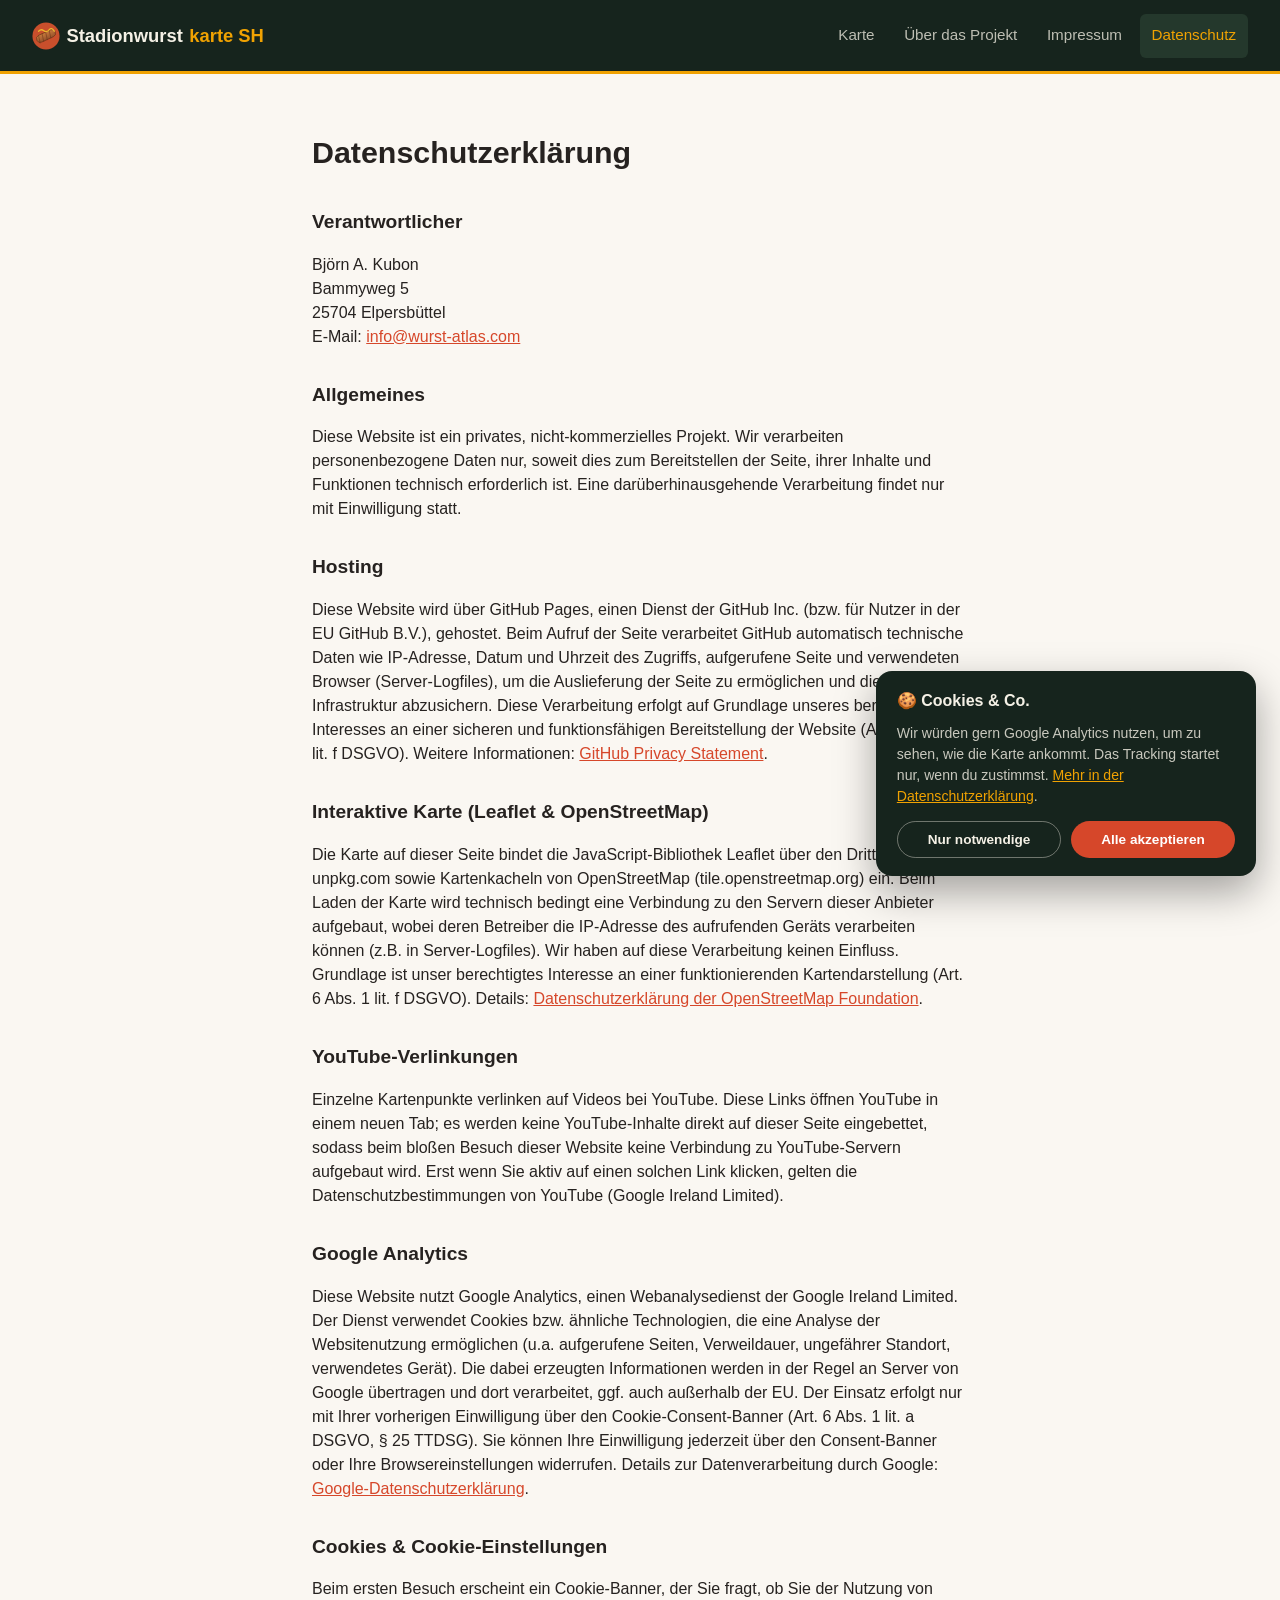
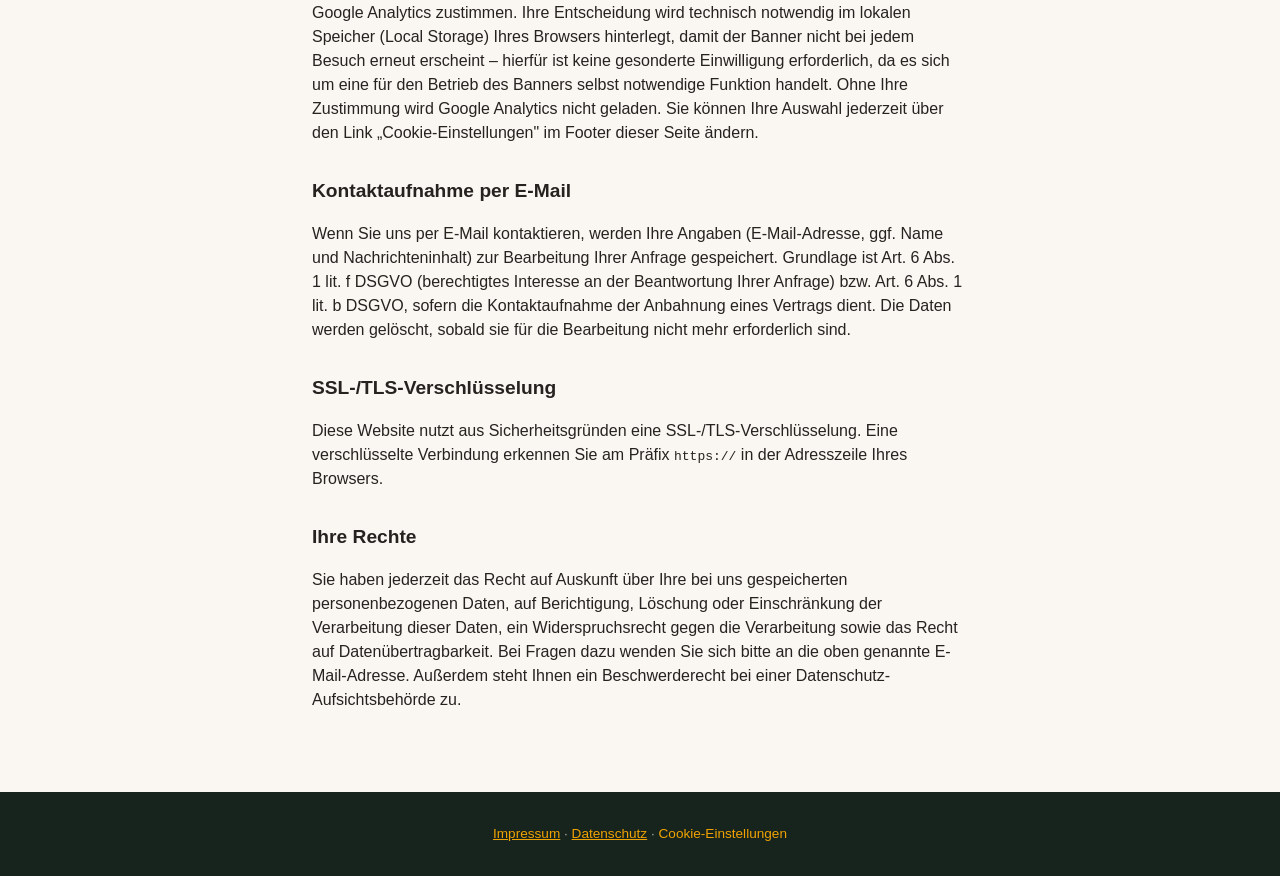
<file: datenschutz.html>
<!DOCTYPE html>
<html lang="de">
<head>
  <meta charset="UTF-8" />
  <meta name="viewport" content="width=device-width, initial-scale=1.0, viewport-fit=cover" />
  <meta name="theme-color" content="#16241d" />
  <title>Datenschutz | Stadionwurstkarte SH</title>
  <meta name="description" content="Datenschutzerklärung der Stadionwurstkarte SH." />
  <meta name="robots" content="noindex, follow" />
  <link rel="canonical" href="https://wurst-atlas.com/datenschutz.html" />
  <link rel="icon" type="image/svg+xml" href="assets/logo.svg" />
  <link rel="stylesheet" href="css/style.css" />
</head>
<body>
  <header class="site-header">
    <a class="site-logo" href="index.html">
      <img src="assets/logo.svg" alt="" class="site-logo-icon" />
      Stadionwurst<span>karte SH</span>
    </a>
    <button class="nav-toggle" type="button" aria-expanded="false" aria-controls="site-nav" aria-label="Menü">
      <span class="nav-toggle-icon" aria-hidden="true"></span>
    </button>
    <nav class="site-nav" id="site-nav">
      <a href="index.html">Karte</a>
      <a href="ueber.html">Über das Projekt</a>
      <a href="impressum.html">Impressum</a>
      <a href="datenschutz.html" aria-current="page">Datenschutz</a>
    </nav>
  </header>

  <main class="page-content">
    <h1>Datenschutzerklärung</h1>

    <h2>Verantwortlicher</h2>
    <p>
      Björn A. Kubon<br />
      Bammyweg 5<br />
      25704 Elpersbüttel<br />
      E-Mail: <a href="mailto:info@wurst-atlas.com">info@wurst-atlas.com</a>
    </p>

    <h2>Allgemeines</h2>
    <p>
      Diese Website ist ein privates, nicht-kommerzielles Projekt. Wir verarbeiten personenbezogene
      Daten nur, soweit dies zum Bereitstellen der Seite, ihrer Inhalte und Funktionen technisch
      erforderlich ist. Eine darüberhinausgehende Verarbeitung findet nur mit Einwilligung statt.
    </p>

    <h2>Hosting</h2>
    <p>
      Diese Website wird über GitHub Pages, einen Dienst der GitHub Inc. (bzw. für Nutzer in der EU
      GitHub B.V.), gehostet. Beim Aufruf der Seite verarbeitet GitHub automatisch technische Daten
      wie IP-Adresse, Datum und Uhrzeit des Zugriffs, aufgerufene Seite und verwendeten Browser
      (Server-Logfiles), um die Auslieferung der Seite zu ermöglichen und die Infrastruktur
      abzusichern. Diese Verarbeitung erfolgt auf Grundlage unseres berechtigten Interesses an einer
      sicheren und funktionsfähigen Bereitstellung der Website (Art. 6 Abs. 1 lit. f DSGVO).
      Weitere Informationen: <a href="https://docs.github.com/site-policy/privacy-policies/github-general-privacy-statement" target="_blank" rel="noopener">GitHub Privacy Statement</a>.
    </p>

    <h2>Interaktive Karte (Leaflet &amp; OpenStreetMap)</h2>
    <p>
      Die Karte auf dieser Seite bindet die JavaScript-Bibliothek Leaflet über den Drittanbieter
      unpkg.com sowie Kartenkacheln von OpenStreetMap (tile.openstreetmap.org) ein. Beim Laden der
      Karte wird technisch bedingt eine Verbindung zu den Servern dieser Anbieter aufgebaut, wobei
      deren Betreiber die IP-Adresse des aufrufenden Geräts verarbeiten können (z.B. in
      Server-Logfiles). Wir haben auf diese Verarbeitung keinen Einfluss. Grundlage ist unser
      berechtigtes Interesse an einer funktionierenden Kartendarstellung (Art. 6 Abs. 1 lit. f
      DSGVO). Details: <a href="https://osmfoundation.org/wiki/Privacy_Policy" target="_blank" rel="noopener">Datenschutzerklärung der OpenStreetMap Foundation</a>.
    </p>

    <h2>YouTube-Verlinkungen</h2>
    <p>
      Einzelne Kartenpunkte verlinken auf Videos bei YouTube. Diese Links öffnen YouTube in einem
      neuen Tab; es werden keine YouTube-Inhalte direkt auf dieser Seite eingebettet, sodass beim
      bloßen Besuch dieser Website keine Verbindung zu YouTube-Servern aufgebaut wird. Erst wenn Sie
      aktiv auf einen solchen Link klicken, gelten die Datenschutzbestimmungen von YouTube
      (Google Ireland Limited).
    </p>

    <h2>Google Analytics</h2>
    <p>
      Diese Website nutzt Google Analytics, einen Webanalysedienst der Google Ireland Limited. Der
      Dienst verwendet Cookies bzw. ähnliche Technologien, die eine Analyse der Websitenutzung
      ermöglichen (u.a. aufgerufene Seiten, Verweildauer, ungefährer Standort, verwendetes Gerät).
      Die dabei erzeugten Informationen werden in der Regel an Server von Google übertragen und dort
      verarbeitet, ggf. auch außerhalb der EU. Der Einsatz erfolgt nur mit Ihrer vorherigen
      Einwilligung über den Cookie-Consent-Banner (Art. 6 Abs. 1 lit. a DSGVO, § 25 TTDSG). Sie
      können Ihre Einwilligung jederzeit über den Consent-Banner oder Ihre Browsereinstellungen
      widerrufen. Details zur Datenverarbeitung durch Google:
      <a href="https://policies.google.com/privacy" target="_blank" rel="noopener">Google-Datenschutzerklärung</a>.
    </p>

    <h2>Cookies &amp; Cookie-Einstellungen</h2>
    <p>
      Beim ersten Besuch erscheint ein Cookie-Banner, der Sie fragt, ob Sie der Nutzung von Google
      Analytics zustimmen. Ihre Entscheidung wird technisch notwendig im lokalen Speicher (Local
      Storage) Ihres Browsers hinterlegt, damit der Banner nicht bei jedem Besuch erneut erscheint –
      hierfür ist keine gesonderte Einwilligung erforderlich, da es sich um eine für den Betrieb des
      Banners selbst notwendige Funktion handelt. Ohne Ihre Zustimmung wird Google Analytics nicht
      geladen. Sie können Ihre Auswahl jederzeit über den Link „Cookie-Einstellungen" im Footer
      dieser Seite ändern.
    </p>

    <h2>Kontaktaufnahme per E-Mail</h2>
    <p>
      Wenn Sie uns per E-Mail kontaktieren, werden Ihre Angaben (E-Mail-Adresse, ggf. Name und
      Nachrichteninhalt) zur Bearbeitung Ihrer Anfrage gespeichert. Grundlage ist Art. 6 Abs. 1 lit.
      f DSGVO (berechtigtes Interesse an der Beantwortung Ihrer Anfrage) bzw. Art. 6 Abs. 1 lit. b
      DSGVO, sofern die Kontaktaufnahme der Anbahnung eines Vertrags dient. Die Daten werden
      gelöscht, sobald sie für die Bearbeitung nicht mehr erforderlich sind.
    </p>

    <h2>SSL-/TLS-Verschlüsselung</h2>
    <p>
      Diese Website nutzt aus Sicherheitsgründen eine SSL-/TLS-Verschlüsselung. Eine verschlüsselte
      Verbindung erkennen Sie am Präfix <code>https://</code> in der Adresszeile Ihres Browsers.
    </p>

    <h2>Ihre Rechte</h2>
    <p>
      Sie haben jederzeit das Recht auf Auskunft über Ihre bei uns gespeicherten personenbezogenen
      Daten, auf Berichtigung, Löschung oder Einschränkung der Verarbeitung dieser Daten, ein
      Widerspruchsrecht gegen die Verarbeitung sowie das Recht auf Datenübertragbarkeit. Bei Fragen
      dazu wenden Sie sich bitte an die oben genannte E-Mail-Adresse. Außerdem steht Ihnen ein
      Beschwerderecht bei einer Datenschutz-Aufsichtsbehörde zu.
    </p>
  </main>

  <footer class="site-footer">
    <a href="impressum.html">Impressum</a> · <a href="datenschutz.html">Datenschutz</a> ·
    <button type="button" id="cookie-einstellungen-link" class="footer-link-button">Cookie-Einstellungen</button>
  </footer>

  <script src="js/nav.js"></script>
  <script src="js/cookie-consent.js"></script>
</body>
</html>
</file>
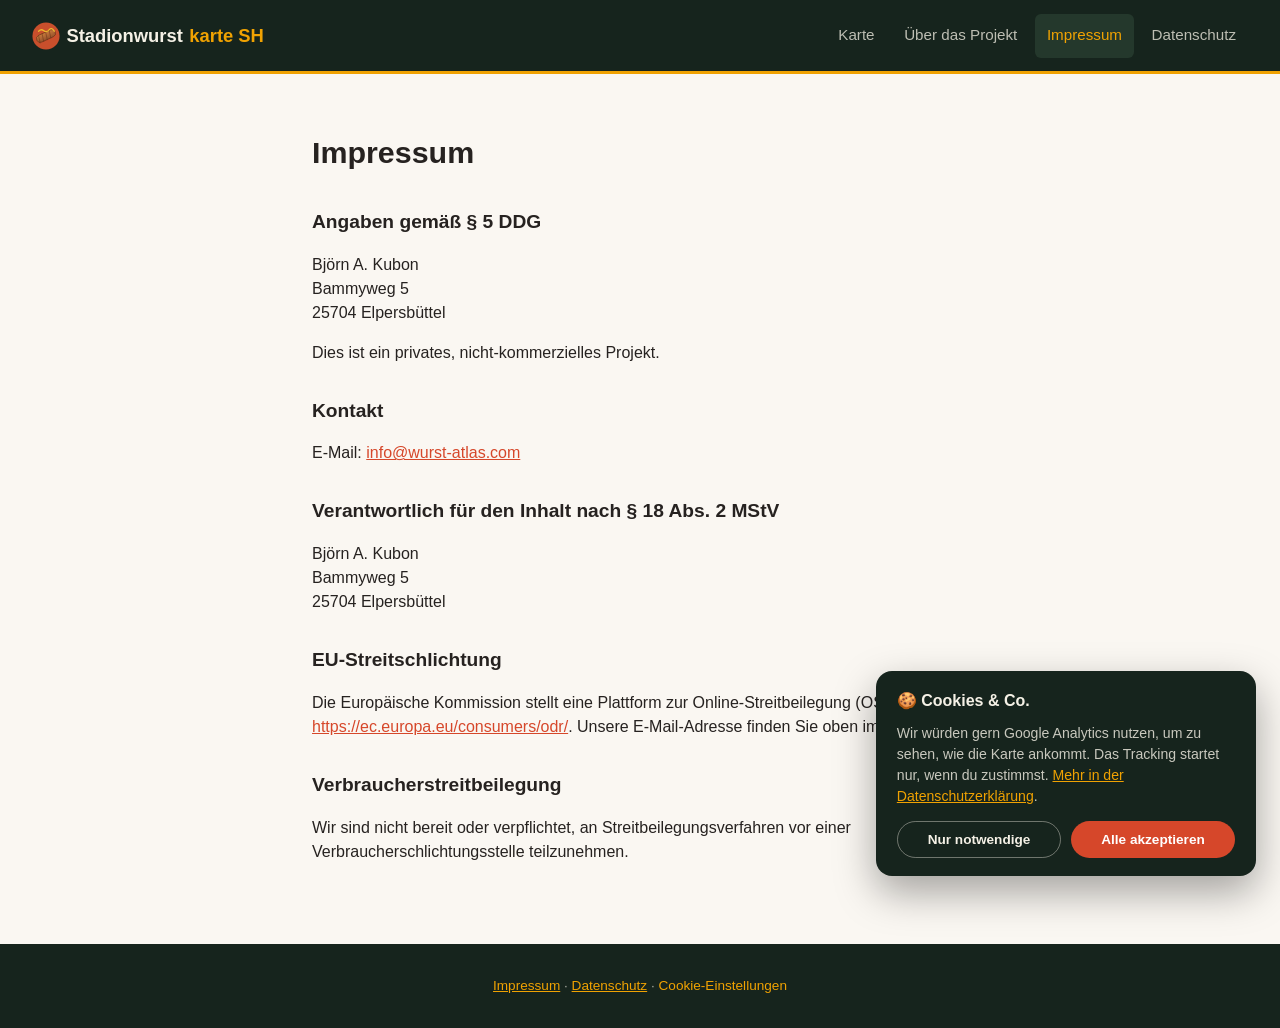
<file: impressum.html>
<!DOCTYPE html>
<html lang="de">
<head>
  <meta charset="UTF-8" />
  <meta name="viewport" content="width=device-width, initial-scale=1.0, viewport-fit=cover" />
  <meta name="theme-color" content="#16241d" />
  <title>Impressum | Stadionwurstkarte SH</title>
  <meta name="description" content="Impressum und Anbieterkennzeichnung der Stadionwurstkarte SH." />
  <meta name="robots" content="noindex, follow" />
  <link rel="canonical" href="https://wurst-atlas.com/impressum.html" />
  <link rel="icon" type="image/svg+xml" href="assets/logo.svg" />
  <link rel="stylesheet" href="css/style.css" />
</head>
<body>
  <header class="site-header">
    <a class="site-logo" href="index.html">
      <img src="assets/logo.svg" alt="" class="site-logo-icon" />
      Stadionwurst<span>karte SH</span>
    </a>
    <button class="nav-toggle" type="button" aria-expanded="false" aria-controls="site-nav" aria-label="Menü">
      <span class="nav-toggle-icon" aria-hidden="true"></span>
    </button>
    <nav class="site-nav" id="site-nav">
      <a href="index.html">Karte</a>
      <a href="ueber.html">Über das Projekt</a>
      <a href="impressum.html" aria-current="page">Impressum</a>
      <a href="datenschutz.html">Datenschutz</a>
    </nav>
  </header>

  <main class="page-content">
    <h1>Impressum</h1>

    <h2>Angaben gemäß § 5 DDG</h2>
    <p>
      Björn A. Kubon<br />
      Bammyweg 5<br />
      25704 Elpersbüttel
    </p>
    <p>
      Dies ist ein privates, nicht-kommerzielles Projekt.
    </p>

    <h2>Kontakt</h2>
    <p>
      E-Mail: <a href="mailto:info@wurst-atlas.com">info@wurst-atlas.com</a>
    </p>

    <h2>Verantwortlich für den Inhalt nach § 18 Abs. 2 MStV</h2>
    <p>
      Björn A. Kubon<br />
      Bammyweg 5<br />
      25704 Elpersbüttel
    </p>

    <h2>EU-Streitschlichtung</h2>
    <p>
      Die Europäische Kommission stellt eine Plattform zur Online-Streitbeilegung (OS) bereit:
      <a href="https://ec.europa.eu/consumers/odr/" target="_blank" rel="noopener">https://ec.europa.eu/consumers/odr/</a>.
      Unsere E-Mail-Adresse finden Sie oben im Impressum.
    </p>

    <h2>Verbraucherstreitbeilegung</h2>
    <p>
      Wir sind nicht bereit oder verpflichtet, an Streitbeilegungsverfahren vor einer
      Verbraucherschlichtungsstelle teilzunehmen.
    </p>
  </main>

  <footer class="site-footer">
    <a href="impressum.html">Impressum</a> · <a href="datenschutz.html">Datenschutz</a> ·
    <button type="button" id="cookie-einstellungen-link" class="footer-link-button">Cookie-Einstellungen</button>
  </footer>

  <script src="js/nav.js"></script>
  <script src="js/cookie-consent.js"></script>
</body>
</html>
</file>
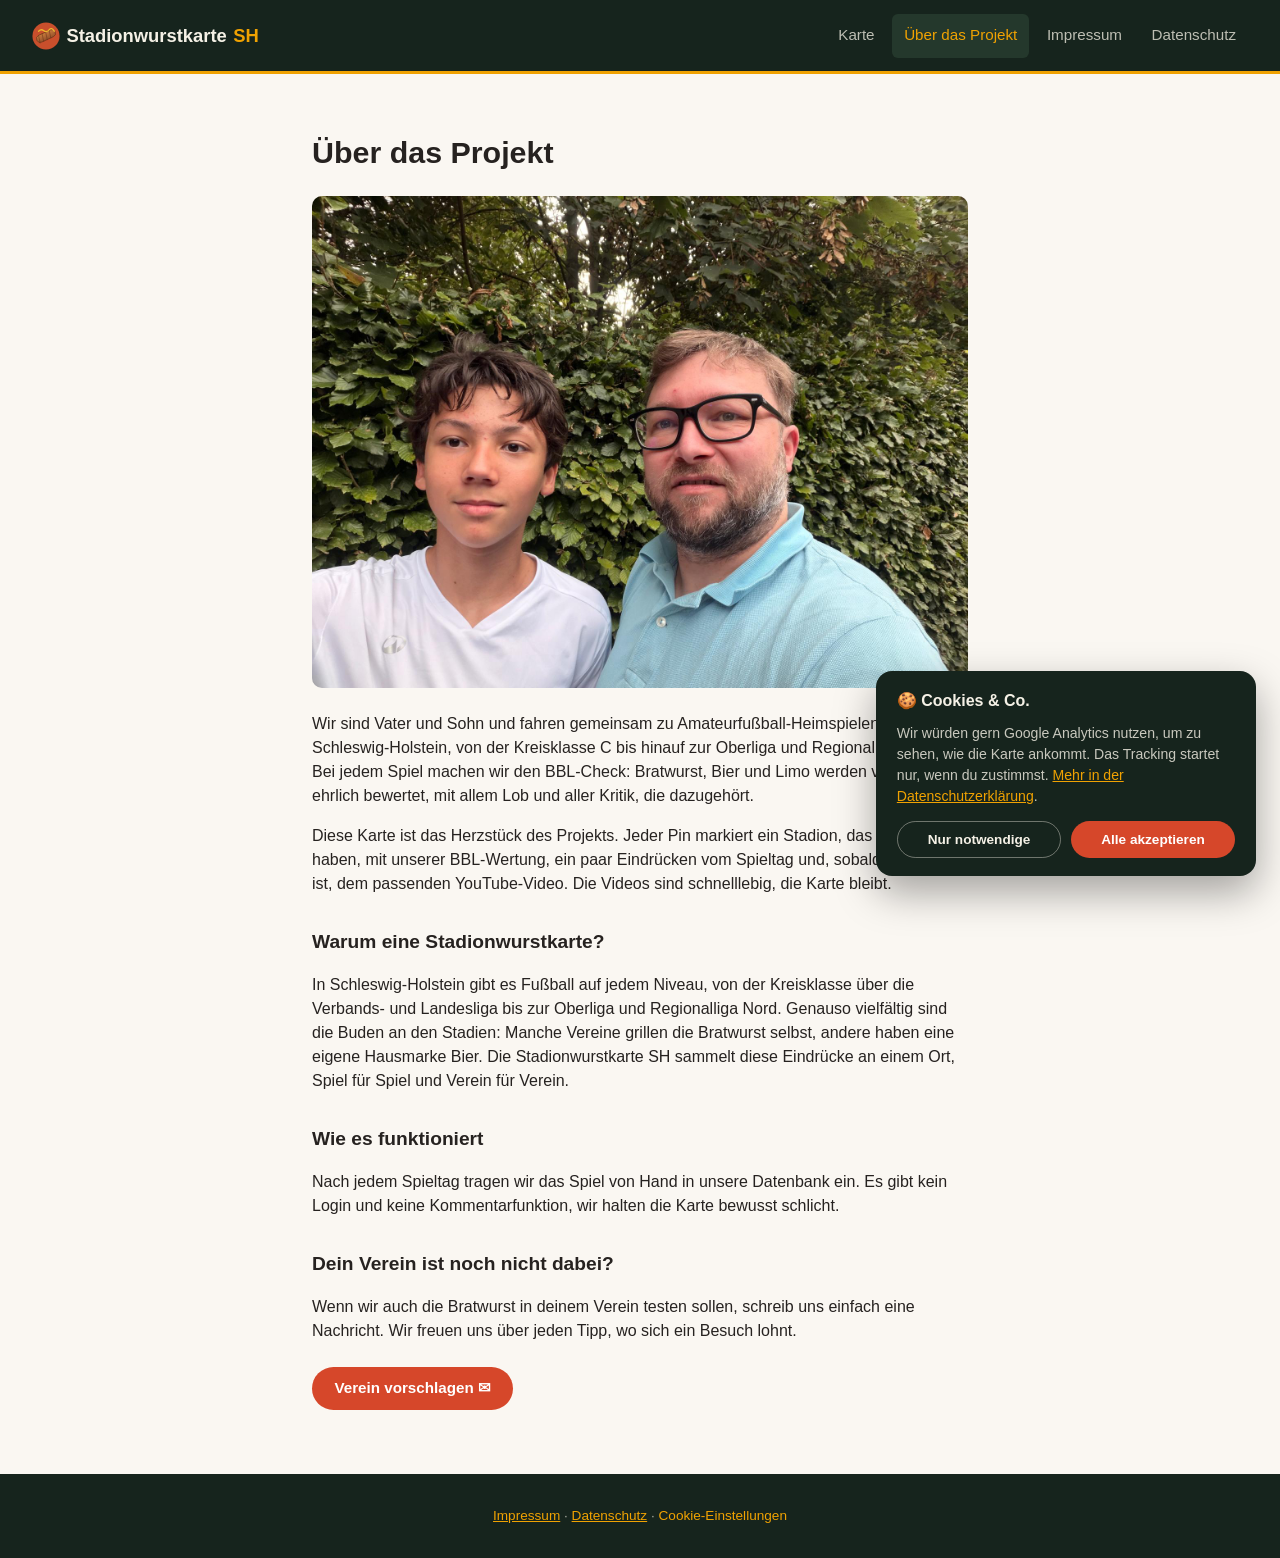
<file: ueber.html>
<!DOCTYPE html>
<html lang="de">
<head>
  <meta charset="UTF-8" />
  <meta name="viewport" content="width=device-width, initial-scale=1.0, viewport-fit=cover" />
  <meta name="theme-color" content="#16241d" />
  <title>Über das Projekt | Stadionwurstkarte SH</title>
  <meta name="description" content="Vater und Sohn auf Tour durch die Amateurfußball-Ligen Schleswig-Holsteins: Wie der BBL-Check aus Bratwurst, Bier und Limo entsteht und warum es diese Karte gibt." />
  <meta name="robots" content="index, follow" />
  <link rel="canonical" href="https://wurst-atlas.com/ueber.html" />

  <meta property="og:type" content="website" />
  <meta property="og:site_name" content="Stadionwurstkarte SH" />
  <meta property="og:title" content="Über das Projekt | Stadionwurstkarte SH" />
  <meta property="og:description" content="Vater und Sohn auf Tour durch die Amateurfußball-Ligen Schleswig-Holsteins: Wie der BBL-Check aus Bratwurst, Bier und Limo entsteht und warum es diese Karte gibt." />
  <meta property="og:url" content="https://wurst-atlas.com/ueber.html" />
  <meta property="og:image" content="https://wurst-atlas.com/assets/og-image.png" />
  <meta property="og:locale" content="de_DE" />

  <meta name="twitter:card" content="summary_large_image" />
  <meta name="twitter:title" content="Über das Projekt | Stadionwurstkarte SH" />
  <meta name="twitter:description" content="Vater und Sohn auf Tour durch die Amateurfußball-Ligen Schleswig-Holsteins." />
  <meta name="twitter:image" content="https://wurst-atlas.com/assets/og-image.png" />

  <link rel="icon" type="image/svg+xml" href="assets/logo.svg" />
  <link rel="stylesheet" href="css/style.css" />
</head>
<body>
  <header class="site-header">
    <a class="site-logo" href="index.html">
      <img src="assets/logo.svg" alt="" class="site-logo-icon" />
      Stadionwurstkarte <span>SH</span>
    </a>
    <button class="nav-toggle" type="button" aria-expanded="false" aria-controls="site-nav" aria-label="Menü">
      <span class="nav-toggle-icon" aria-hidden="true"></span>
    </button>
    <nav class="site-nav" id="site-nav">
      <a href="index.html">Karte</a>
      <a href="ueber.html" aria-current="page">Über das Projekt</a>
      <a href="impressum.html">Impressum</a>
      <a href="datenschutz.html">Datenschutz</a>
    </nav>
  </header>

  <main class="page-content">
    <h1>Über das Projekt</h1>

    <img
      class="page-image"
      src="assets/matti_bjoern.jpeg"
      alt="Matti und Björn vor einem Fußballstadion in Schleswig-Holstein"
    />

    <p>
      Wir sind Vater und Sohn und fahren gemeinsam zu Amateurfußball-Heimspielen quer durch
      Schleswig-Holstein, von der Kreisklasse C bis hinauf zur Oberliga und Regionalliga Nord.
      Bei jedem Spiel machen wir den BBL-Check: Bratwurst, Bier und Limo werden verkostet und
      ehrlich bewertet, mit allem Lob und aller Kritik, die dazugehört.
    </p>

    <p>
      Diese Karte ist das Herzstück des Projekts. Jeder Pin markiert ein Stadion, das wir
      besucht haben, mit unserer BBL-Wertung, ein paar Eindrücken vom Spieltag und, sobald es
      online ist, dem passenden YouTube-Video. Die Videos sind schnelllebig, die Karte bleibt.
    </p>

    <h2>Warum eine Stadionwurstkarte?</h2>
    <p>
      In Schleswig-Holstein gibt es Fußball auf jedem Niveau, von der Kreisklasse über die
      Verbands- und Landesliga bis zur Oberliga und Regionalliga Nord. Genauso vielfältig sind
      die Buden an den Stadien: Manche Vereine grillen die Bratwurst selbst, andere haben eine
      eigene Hausmarke Bier. Die Stadionwurstkarte SH sammelt diese Eindrücke an einem Ort, Spiel
      für Spiel und Verein für Verein.
    </p>

    <h2>Wie es funktioniert</h2>
    <p>
      Nach jedem Spieltag tragen wir das Spiel von Hand in unsere Datenbank ein. Es gibt kein
      Login und keine Kommentarfunktion, wir halten die Karte bewusst schlicht.
    </p>

    <h2>Dein Verein ist noch nicht dabei?</h2>
    <p>
      Wenn wir auch die Bratwurst in deinem Verein testen sollen, schreib uns einfach eine
      Nachricht. Wir freuen uns über jeden Tipp, wo sich ein Besuch lohnt.
    </p>
    <a class="cta-button" href="mailto:info@wurst-atlas.com">Verein vorschlagen ✉</a>
  </main>

  <footer class="site-footer">
    <a href="impressum.html">Impressum</a> · <a href="datenschutz.html">Datenschutz</a> ·
    <button type="button" id="cookie-einstellungen-link" class="footer-link-button">Cookie-Einstellungen</button>
  </footer>

  <script src="js/nav.js"></script>
  <script src="js/cookie-consent.js"></script>
</body>
</html>
</file>
<file: css/style.css>
:root {
  --color-bg: #faf7f2;
  --color-text: #262220;
  --color-text-muted: #6b625c;
  --color-border: #e4ddd3;
  --color-surface: #ffffff;

  /* Stadion bei Nacht: dunkles Grün-Schwarz für Header/Footer */
  --color-ink: #16241d;
  --color-ink-light: #24382c;
  --color-cream: #f5f1e6;

  /* Bratwurst */
  --color-accent: #d6472a;
  --color-accent-dark: #ac371f;
  /* Bier */
  --color-gold: #f0a202;
  --color-gold-dark: #c98400;
  /* Rasen */
  --color-pitch: #2f8f5b;
  --color-pitch-dark: #1f6b45;

  --font-base: -apple-system, BlinkMacSystemFont, "Segoe UI", Roboto, Helvetica, Arial, sans-serif;
  --cookie-banner-hoehe: 0px;
}

* {
  box-sizing: border-box;
}

html {
  -webkit-text-size-adjust: 100%;
  text-size-adjust: 100%;
}

html,
body {
  margin: 0;
  padding: 0;
}

body {
  font-family: var(--font-base);
  color: var(--color-text);
  background: var(--color-bg);
  line-height: 1.5;
  display: flex;
  flex-direction: column;
  min-height: 100vh;
}

body.lightbox-aktiv {
  overflow: hidden;
}

@media (prefers-reduced-motion: reduce) {
  * {
    animation-duration: 0.01ms !important;
    animation-iteration-count: 1 !important;
    transition-duration: 0.01ms !important;
    scroll-behavior: auto !important;
  }
}

a {
  color: var(--color-accent);
}

a:hover {
  color: var(--color-accent-dark);
}

/* Header */
.site-header {
  display: flex;
  align-items: center;
  justify-content: space-between;
  flex-wrap: wrap;
  gap: 0.75rem 1rem;
  padding: 0.55rem max(1.25rem, env(safe-area-inset-right)) 0.55rem max(1.25rem, env(safe-area-inset-left));
  padding-top: max(0.55rem, env(safe-area-inset-top));
  background: var(--color-ink);
  border-bottom: 3px solid var(--color-gold);
  position: sticky;
  top: 0;
  z-index: 1000;
}

.site-logo {
  display: inline-flex;
  align-items: center;
  gap: 0.4rem;
  font-weight: 700;
  font-size: clamp(1rem, 0.9rem + 1vw, 1.15rem);
  text-decoration: none;
  color: var(--color-cream);
  white-space: nowrap;
}

.site-logo-icon {
  width: 28px;
  height: 28px;
  flex-shrink: 0;
}

.site-logo span {
  color: var(--color-gold);
}

.site-nav {
  display: flex;
  gap: 0.35rem;
  flex-wrap: wrap;
}

.site-nav a {
  display: inline-flex;
  align-items: center;
  min-height: 44px;
  text-decoration: none;
  color: rgba(245, 241, 230, 0.75);
  font-size: 0.95rem;
  padding: 0.3rem 0.75rem;
  border-radius: 6px;
}

.site-nav a:hover,
.site-nav a[aria-current="page"] {
  color: var(--color-gold);
  background: var(--color-ink-light);
}

/* Burger-Button: nur auf schmalen Screens sichtbar */
.nav-toggle {
  display: none;
  align-items: center;
  justify-content: center;
  width: 44px;
  height: 44px;
  padding: 0;
  border: none;
  border-radius: 6px;
  background: transparent;
  cursor: pointer;
}

.nav-toggle:hover {
  background: var(--color-ink-light);
}

.nav-toggle-icon,
.nav-toggle-icon::before,
.nav-toggle-icon::after {
  width: 22px;
  height: 2px;
  border-radius: 2px;
  background: var(--color-cream);
}

.nav-toggle-icon {
  position: relative;
  display: block;
}

.nav-toggle-icon::before,
.nav-toggle-icon::after {
  content: "";
  position: absolute;
  left: 0;
  transition: transform 0.2s ease, opacity 0.2s ease, top 0.2s ease;
}

.nav-toggle-icon::before {
  top: -7px;
}

.nav-toggle-icon::after {
  top: 7px;
}

.nav-toggle[aria-expanded="true"] .nav-toggle-icon {
  background: transparent;
}

.nav-toggle[aria-expanded="true"] .nav-toggle-icon::before {
  top: 0;
  transform: rotate(45deg);
}

.nav-toggle[aria-expanded="true"] .nav-toggle-icon::after {
  top: 0;
  transform: rotate(-45deg);
}

@media (max-width: 560px) {
  .nav-toggle {
    display: inline-flex;
  }

  .site-nav {
    display: none;
    position: absolute;
    top: 100%;
    left: 0;
    right: 0;
    flex-direction: column;
    flex-wrap: nowrap;
    gap: 0;
    padding: 0.5rem max(1.25rem, env(safe-area-inset-left)) max(0.5rem, env(safe-area-inset-bottom));
    background: var(--color-ink);
    border-bottom: 3px solid var(--color-gold);
    box-shadow: 0 12px 20px rgba(0, 0, 0, 0.25);
  }

  .site-nav.ist-offen {
    display: flex;
  }

  .site-nav a {
    width: 100%;
    justify-content: flex-start;
    min-height: 48px;
  }
}

/* Intro */
.intro {
  max-width: 780px;
  margin: 0.75rem auto 0;
  padding: 0 1.25rem;
  text-align: center;
}

.intro h1 {
  font-size: clamp(1.2rem, 1rem + 2vw, 2rem);
  margin: 0 0 0.35rem;
}

.intro-text {
  color: var(--color-text-muted);
  font-size: clamp(0.95rem, 0.88rem + 0.4vw, 1.05rem);
  margin: 0;
}

/* Kurzfassung ist der mobile Standard, die ausführliche Fassung blendet erst ab Tablet-Breite
   ein (siehe @media (min-width: 600px) weiter unten) – spart auf schmalen Screens Platz
   oberhalb der Karte. */
.intro-text--lang {
  display: none;
}

/* Map */
.map-wrapper {
  position: relative;
  z-index: 1;
  flex: 1 1 auto;
  min-height: 70vh;
  margin: 0.75rem 0 0;
}

#karte {
  width: 100%;
  height: 100%;
  min-height: 70vh;
  background: #e8e4dc;
}

/* Solange der Cookie-Banner sichtbar ist, wird die Karte um seine Höhe verkleinert – sonst
   überlagert das fixierte Banner Pins am unteren Rand und fängt deren Taps ab (siehe
   js/cookie-consent.js, das dafür karte.invalidateSize() aufruft). */
body.cookie-banner-sichtbar .map-wrapper,
body.cookie-banner-sichtbar #karte {
  min-height: calc(70vh - var(--cookie-banner-hoehe));
}

.empty-state {
  position: absolute;
  top: 1rem;
  left: 50%;
  transform: translateX(-50%);
  z-index: 900;
  background: var(--color-surface);
  border: 1px solid var(--color-border);
  border-left: 4px solid var(--color-gold);
  border-radius: 8px;
  padding: 0.75rem 1.25rem;
  box-shadow: 0 2px 8px rgba(0, 0, 0, 0.08);
  max-width: 90%;
  text-align: center;
  font-size: 0.95rem;
  color: var(--color-text-muted);
}

/* Popup content */
.popup-content {
  width: 100%;
  overflow-wrap: break-word;
  word-break: break-word;
}

.popup-top {
  display: flex;
  align-items: center;
  justify-content: space-between;
  flex-wrap: wrap;
  gap: 0.5rem;
}

.popup-team-name-row {
  display: flex;
  align-items: center;
  gap: 0.6rem;
  min-width: 0;
}

.popup-logo {
  width: 40px;
  height: 40px;
  border-radius: 50%;
  object-fit: contain;
  background: var(--color-bg);
  border: 1px solid var(--color-border);
  flex-shrink: 0;
}

.popup-logo-placeholder {
  display: flex;
  align-items: center;
  justify-content: center;
  font-weight: 700;
  font-size: 1.1rem;
  color: #fff;
  background: linear-gradient(135deg, var(--color-accent), var(--color-gold));
  border-color: transparent;
}

.popup-team-name-row h3 {
  margin: 0;
  font-size: 1.05rem;
  line-height: 1.25;
  min-width: 0;
}

.popup-content .popup-vs {
  margin: 0.1rem 0 0;
  font-size: 0.85rem;
  color: var(--color-text-muted);
}

.popup-content .popup-liga {
  color: var(--color-text-muted);
  font-size: 0.85rem;
  margin: 0.25rem 0 0;
}

.popup-content .popup-adresse {
  color: var(--color-text-muted);
  font-size: 0.85rem;
  margin: 0.1rem 0 0;
}

.popup-header {
  display: flex;
  align-items: flex-start;
  gap: 0.85rem;
  margin: 0.4rem 0 0;
  padding-bottom: 0.4rem;
  border-bottom: 1px solid var(--color-border);
}

.popup-identity {
  flex: 1 1 auto;
  min-width: 0;
}

.popup-side {
  flex-shrink: 0;
}

.popup-image-thumb-btn {
  display: block;
  width: 110px;
  height: 110px;
  padding: 0;
  border: 1px solid var(--color-border);
  border-radius: 8px;
  overflow: hidden;
  background: none;
  cursor: zoom-in;
}

.popup-image-thumb {
  display: block;
  width: 100%;
  height: 100%;
  object-fit: cover;
}

.popup-image-placeholder {
  display: flex;
  align-items: center;
  justify-content: center;
  background: var(--color-bg);
  border-style: dashed;
  font-size: 1.8rem;
  opacity: 0.6;
}

.popup-facts {
  display: flex;
  flex-wrap: wrap;
  gap: 0.25rem 1rem;
  margin: 0.35rem 0 0;
}

.popup-fact {
  display: inline-flex;
  align-items: baseline;
  gap: 0.35rem;
}

.popup-fact-label {
  font-size: 0.75rem;
  color: var(--color-text-muted);
}

.popup-fact-value {
  font-weight: 700;
  font-size: 0.9rem;
  color: var(--color-pitch-dark);
}

.popup-bbl {
  display: flex;
  flex-wrap: wrap;
  justify-content: center;
  gap: 1.5rem;
  margin: 0.5rem 0 0;
  font-size: 0.9rem;
}

.popup-bbl-item {
  display: flex;
  flex-direction: column;
  align-items: center;
}

.popup-bbl-label {
  font-size: 0.75rem;
  color: var(--color-text-muted);
}

.popup-bbl-dots {
  display: inline-flex;
  align-items: center;
  gap: 3px;
}

.popup-bbl-punkt {
  display: inline-block;
  width: 9px;
  height: 9px;
  border-radius: 50%;
  flex-shrink: 0;
  background: var(--color-border);
}

.popup-bbl-punkt-voll {
  background: currentColor;
}

.popup-bbl-punkt-halb {
  background: linear-gradient(to right, currentColor 50%, var(--color-border) 50%);
}

/* Ampelschema nach Bewertung: < 2.5 rot, < 4 gelb, ab 4 grün */
.popup-bbl-rot .popup-bbl-dots {
  color: var(--color-accent);
}

.popup-bbl-gelb .popup-bbl-dots {
  color: var(--color-gold-dark);
}

.popup-bbl-gruen .popup-bbl-dots {
  color: var(--color-pitch);
}

.popup-gesamt {
  display: inline-flex;
  align-items: center;
  gap: 0.5rem;
  margin: 0.3rem 0 0;
}

.popup-gesamt .popup-fact-label {
  font-weight: 700;
  color: var(--color-text);
}

.popup-content .popup-kommentar {
  font-size: 0.9rem;
  margin: 0.5rem 0 0;
}

.popup-video {
  display: inline-flex;
  align-items: center;
  flex-shrink: 0;
  padding: 0.35rem 0.8rem;
  border-radius: 999px;
  background: var(--color-accent);
  color: #fff;
  font-weight: 600;
  font-size: 0.8rem;
  text-decoration: none;
  white-space: nowrap;
}

.popup-video:hover {
  background: var(--color-accent-dark);
  color: #fff;
}

.popup-video-muted {
  background: none;
  padding: 0;
  color: var(--color-text-muted);
  font-weight: 500;
  font-size: 0.8rem;
}

/* Popup wächst seitlich vom Pin statt darüber */
.leaflet-popup.popup-card {
  margin-bottom: 0;
}

.leaflet-popup.popup-card .leaflet-popup-tip-container {
  display: none;
}

.leaflet-popup.popup-card .leaflet-popup-content-wrapper {
  position: relative;
  overflow: hidden;
}

.leaflet-popup.popup-card .leaflet-popup-content-wrapper::after {
  content: "";
  position: absolute;
  top: 0;
  left: 0;
  right: 0;
  height: 4px;
  background: linear-gradient(to right, var(--color-accent), var(--color-gold), var(--color-pitch));
}

.leaflet-popup.popup-card .leaflet-popup-close-button {
  top: 8px !important;
  right: 8px !important;
}

/* Kleiner Hinweis, dass sich der Popup-Inhalt scrollen lässt – sonst auf dem Handy nicht
   erkennbar. Verschwindet, sobald man zu scrollen anfängt (siehe scrollHinweisAktualisieren
   in karte.js). */
.popup-scroll-hinweis {
  position: absolute;
  left: 50%;
  bottom: 6px;
  transform: translateX(-50%);
  width: 26px;
  height: 26px;
  border-radius: 50%;
  display: flex;
  align-items: center;
  justify-content: center;
  background: var(--color-ink);
  color: var(--color-cream);
  font-size: 13px;
  line-height: 1;
  pointer-events: none;
  opacity: 0.9;
  transition: opacity 0.2s ease;
  animation: popup-scroll-bounce 1.4s ease-in-out infinite;
}

.popup-scroll-hinweis.ist-versteckt {
  opacity: 0;
}

@keyframes popup-scroll-bounce {
  0%,
  100% {
    transform: translateX(-50%) translateY(0);
  }
  50% {
    transform: translateX(-50%) translateY(4px);
  }
}

/* Generic content pages */
.page-content {
  max-width: 720px;
  margin: 0 auto;
  padding: 2rem 1.25rem 3rem;
  flex: 1 1 auto;
}

.page-content h1 {
  font-size: clamp(1.4rem, 1.1rem + 2vw, 1.9rem);
  margin-top: 0;
}

.page-content h2 {
  font-size: clamp(1.05rem, 0.95rem + 0.6vw, 1.2rem);
  margin-top: 2rem;
}

.page-content .todo {
  color: var(--color-accent);
  font-style: italic;
}

.placeholder-image {
  display: flex;
  flex-direction: column;
  align-items: center;
  justify-content: center;
  gap: 0.4rem;
  aspect-ratio: 16 / 9;
  width: 100%;
  margin: 1rem 0 1.5rem;
  border: 2px dashed var(--color-border);
  border-radius: 10px;
  background: var(--color-surface);
  color: var(--color-text-muted);
}

.placeholder-image-icon {
  font-size: 2rem;
  opacity: 0.6;
}

.placeholder-image-text {
  font-size: 0.9rem;
}

.page-image {
  display: block;
  width: 100%;
  height: auto;
  border-radius: 10px;
  margin: 1rem 0 1.5rem;
}

.cta-button {
  display: inline-flex;
  align-items: center;
  gap: 0.5rem;
  margin-top: 0.5rem;
  padding: 0.65rem 1.4rem;
  border-radius: 999px;
  background: var(--color-accent);
  color: #fff;
  font-weight: 600;
  font-size: 0.95rem;
  text-decoration: none;
}

.cta-button:hover {
  background: var(--color-accent-dark);
  color: #fff;
}

/* Footer */
.site-footer {
  text-align: center;
  padding: 1.25rem;
  padding-bottom: max(1.25rem, env(safe-area-inset-bottom));
  padding-left: max(1.25rem, env(safe-area-inset-left));
  padding-right: max(1.25rem, env(safe-area-inset-right));
  font-size: 0.85rem;
  background: var(--color-ink);
  color: rgba(245, 241, 230, 0.65);
}

.site-footer a {
  display: inline-block;
  min-height: 44px;
  line-height: 44px;
  color: var(--color-gold);
}

.site-footer a:hover {
  color: var(--color-cream);
}

/* Größere Touch-Ziele für die Leaflet-Bedienelemente auf Touch-Geräten */
@media (pointer: coarse) {
  .leaflet-touch .leaflet-control-zoom a {
    width: 40px;
    height: 40px;
    line-height: 40px;
    font-size: 1.2rem;
  }

  .leaflet-popup-close-button {
    width: 32px !important;
    height: 32px !important;
    line-height: 30px !important;
    font-size: 20px !important;
  }
}

/* Tablet und größer: etwas mehr Luft, ausführlicher Intro-Text statt Kurzfassung */
@media (min-width: 600px) {
  .site-header {
    padding-top: max(0.85rem, env(safe-area-inset-top));
    padding-bottom: 0.85rem;
    padding-left: max(2rem, env(safe-area-inset-left));
    padding-right: max(2rem, env(safe-area-inset-right));
  }

  .intro {
    margin-top: 1.25rem;
    padding: 0 2rem;
  }

  .intro-text--kurz {
    display: none;
  }

  .intro-text--lang {
    display: block;
  }

  .page-content {
    padding: 3rem 2rem 4rem;
  }

  .empty-state {
    max-width: 420px;
  }
}

/* Desktop: großzügigerer Innenabstand und Content-Breite */
@media (min-width: 900px) {
  .intro {
    margin-top: 2rem;
  }

  .page-content {
    padding-top: 3.5rem;
  }
}

/* Lightbox: großes Overlay für Popup-Fotos */
.lightbox {
  position: fixed;
  inset: 0;
  z-index: 3000;
  display: flex;
  align-items: center;
  justify-content: center;
  padding: 3rem 1.25rem;
  background: rgba(10, 14, 12, 0.9);
}

.lightbox[hidden] {
  display: none;
}

.lightbox-img {
  display: block;
  max-width: 100%;
  max-height: 100%;
  border-radius: 8px;
  box-shadow: 0 20px 50px rgba(0, 0, 0, 0.5);
}

.lightbox-close {
  position: fixed;
  top: max(1rem, env(safe-area-inset-top));
  right: max(1rem, env(safe-area-inset-right));
  width: 44px;
  height: 44px;
  display: flex;
  align-items: center;
  justify-content: center;
  border: none;
  border-radius: 50%;
  background: rgba(255, 255, 255, 0.15);
  color: #fff;
  font-size: 1.6rem;
  line-height: 1;
  cursor: pointer;
}

.lightbox-close:hover {
  background: rgba(255, 255, 255, 0.3);
}

/* Cookie-Consent-Banner: schwebende Karte mit Abstand zum Rand statt vollflächiger Leiste */
.cookie-banner {
  position: fixed;
  left: 1rem;
  right: 1rem;
  bottom: max(1rem, env(safe-area-inset-bottom));
  z-index: 2500;
  display: flex;
  flex-direction: column;
  gap: 0.6rem;
  padding: 1.15rem 1.3rem;
  border-radius: 16px;
  background: var(--color-ink);
  box-shadow: 0 16px 40px rgba(0, 0, 0, 0.35);
}

.cookie-banner-title {
  margin: 0;
  font-weight: 700;
  font-size: 1rem;
  color: var(--color-cream);
}

.cookie-banner-text {
  margin: 0;
  font-size: 0.88rem;
  line-height: 1.5;
  color: rgba(245, 241, 230, 0.8);
}

.cookie-banner-text a {
  color: var(--color-gold);
}

.cookie-banner-actions {
  display: flex;
  gap: 0.6rem;
  margin-top: 0.3rem;
}

.cookie-banner-btn {
  flex: 1 1 0;
  padding: 0.6rem 1rem;
  border-radius: 999px;
  border: 1px solid transparent;
  font-weight: 600;
  font-size: 0.85rem;
  text-align: center;
  cursor: pointer;
}

.cookie-banner-btn-primaer {
  background: var(--color-accent);
  color: #fff;
}

.cookie-banner-btn-primaer:hover {
  background: var(--color-accent-dark);
}

.cookie-banner-btn-sekundaer {
  background: transparent;
  border-color: rgba(245, 241, 230, 0.4);
  color: var(--color-cream);
}

.cookie-banner-btn-sekundaer:hover {
  background: var(--color-ink-light);
}

@media (min-width: 560px) {
  .cookie-banner {
    left: auto;
    right: 1.5rem;
    bottom: 1.5rem;
    width: 380px;
  }
}

/* Footer-Link, der wie ein Link aussieht, aber ein <button> ist (löst JS aus, statt zu navigieren) */
.site-footer .footer-link-button {
  background: none;
  border: none;
  padding: 0;
  font: inherit;
  color: var(--color-gold);
  cursor: pointer;
  text-decoration: none;
}

.site-footer .footer-link-button:hover {
  color: var(--color-cream);
}
</file>
